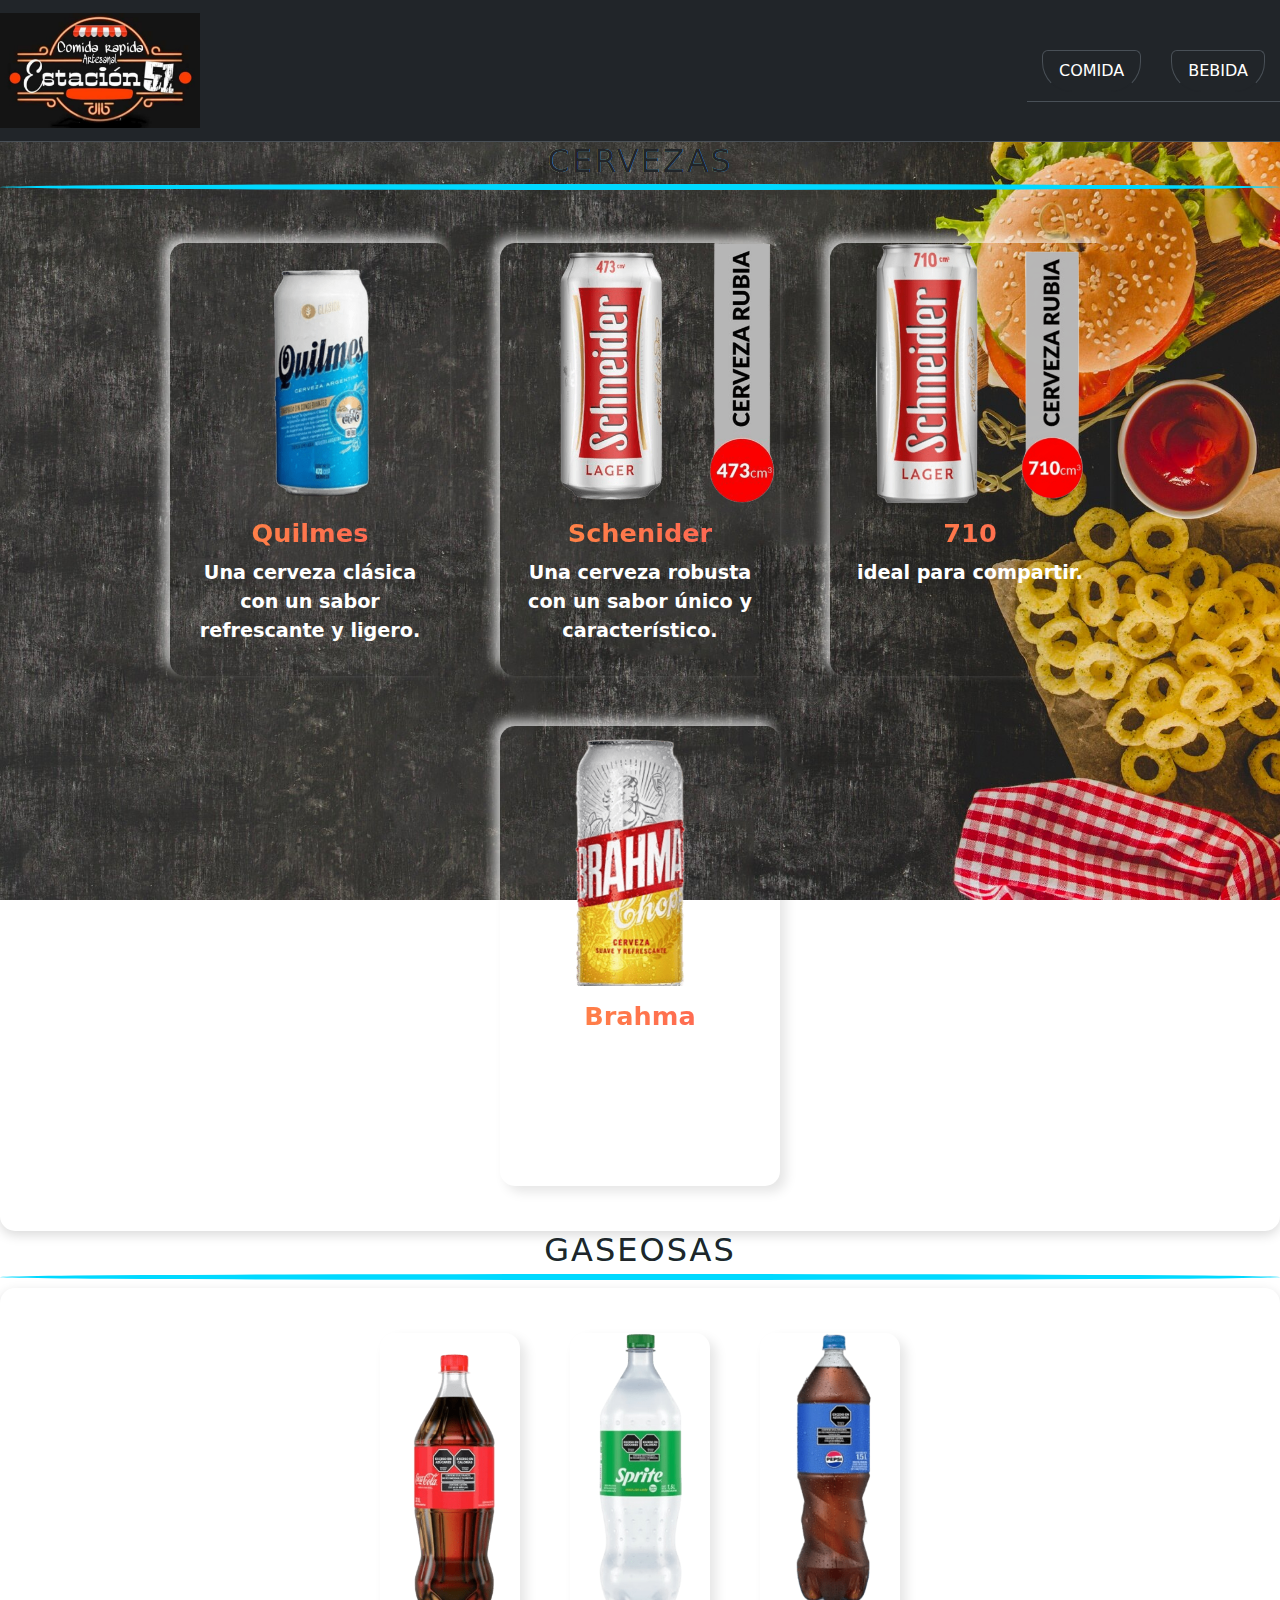
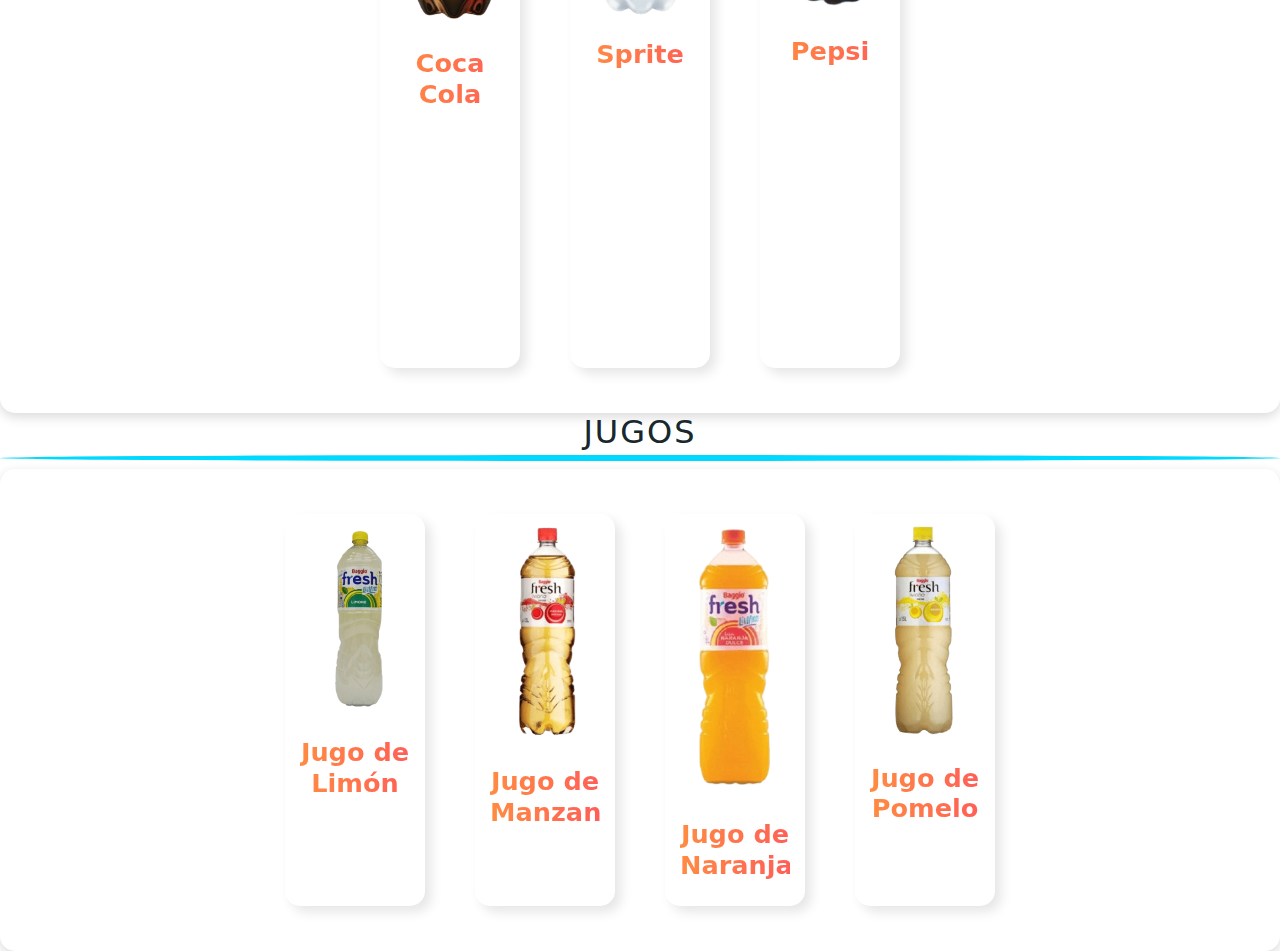
<file: html/bebidas.html>
<!DOCTYPE html>
<html lang="en">

<head>
  <meta charset="UTF-8">
  <meta name="viewport" content="width=device-width, initial-scale=1.0">
  <link rel="stylesheet" href="../css/estilo.css">
  <link href="https://cdn.jsdelivr.net/npm/bootstrap@5.3.3/dist/css/bootstrap.min.css" rel="stylesheet"
    integrity="sha384-QWTKZyjpPEjISv5WaRU9OFeRpok6YctnYmDr5pNlyT2bRjXh0JMhjY6hW+ALEwIH" crossorigin="anonymous">
  <title>Estacion51</title>
</head>

<body>
  <nav class="navbar bg-dark border-bottom border-body" data-bs-theme="dark">
    <a class="navbar-brand" href="#">
      <img src="../imagenes/logo.jpeg" alt="Logo" class="logo" />
    </a>
    <ul class="nav nav-tabs">
      <li class="nav-item">
        <a class="nav-link active" aria-current="page" href="../index.html">Comida</a>
      </li>
      <li class="nav-item">
        <a class="nav-link active" aria-current="page" href="#">Bebida</a>
      </li>
    </ul>
  </nav>

  <h2>Cervezas</h2>
  <section class="card-container">
    <div class="card-burguer">
      <img src="../imagenes/bebidas/quilmes 473.png" alt="Quilmes 473ml">
      <div class="contenedorBurguer">
        <h5 class="hamburguesa">Quilmes</h5>
        <p class="textoBurguer">Una cerveza clásica con un sabor refrescante y ligero.</p>
        <ul class="list-group">
        </ul>
      </div>
    </div>

    <div class="card-burguer">
      <img src="../imagenes/bebidas/schenider 473.png" alt="Schenider 473ml">
      <div class="contenedorBurguer">
        <h5 class="hamburguesa">Schenider</h5>
        <p class="textoBurguer">Una cerveza robusta con un sabor único y característico.</p>
      </div>
    </div>

    <div class="card-burguer">
      <img src="../imagenes/bebidas/710.png" alt="710ml Cerveza">
      <div class="contenedorBurguer">
        <h5 class="hamburguesa">710</h5>
        <p class="textoBurguer">ideal para compartir.</p>
        <ul class="list-group">
        </ul>
      </div>
    </div>

    <div class="card-burguer">
      <img src="../imagenes/bebidas/bhrama.png" alt="Brahma Cerveza">
      <div class="contenedorBurguer">
        <h5 class="hamburguesa">Brahma</h5>
        <p class="textoBurguer">Cerveza ligera y de sabor suave, ideal para disfrutar en cualquier momento.</p>
        <ul class="list-group">
        </ul>
      </div>
    </div>
  </section>

  <section>
    <h2>Gaseosas</h2>
    <section class="card-container">
      <div class="card-gaseosa">
        <img src="../imagenes/gaseosas/cocacola1litro.png" alt="Coca Cola 1 Litro">
        <div class="contenedorBurguer">
          <h5 class="hamburguesa">Coca Cola</h5>
          <ul class="list-group">
            <p class="textoBurguer">1 Litro</p>
            <p class="textoBurguer">1.25 Litro</p>
            <p class="textoBurguer">1.5 Litro</p>
            <p class="textoBurguer">2 Litro</p>
          </ul>
        </div>
      </div>

      <div class="card-gaseosa">
        <img src="../imagenes/gaseosas/sprite1.5.png" alt="Sprite 1.5 Litros">
        <div class="contenedorBurguer">
          <h5 class="hamburguesa">Sprite</h5>
          <ul class="list-group">
            <p class="textoBurguer">1.5 Litros</p>
            <p class="textoBurguer">2 Litros</p>
          </ul>
        </div>
      </div>

      <div class="card-gaseosa">
        <img src="../imagenes/gaseosas/pepsi1.5.png" alt="Pepsi 1.5 Litros">
        <div class="contenedorBurguer">
          <h5 class="hamburguesa">Pepsi</h5>
          <ul class="list-group">
            <p class="textoBurguer">1.5 Litros</p>
            <p class="textoBurguer">2 Litros</p>
          </ul>
        </div>
      </div>
    </section>

    <h2>Jugos</h2>
    <section class="card-container">
      <div class="card-gaseosa">
          <img src="../imagenes/Jugos/limon.png" alt="Jugo de Limón 1 Litro">
          <div class="contenedorBurguer">
              <h5 class="hamburguesa">Jugo de Limón</h5>
          </div>
      </div>
  
      <div class="card-gaseosa">
          <img src="../imagenes/Jugos/manzada.png" alt="Jugo de Manzana 1.5 Litros">
          <div class="contenedorBurguer">
              <h5 class="hamburguesa">Jugo de Manzana</h5>
              </ul>
          </div>
      </div>
  
      <div class="card-gaseosa">
          <img src="../imagenes/Jugos/naranja.png" alt="Jugo de Naranja 1.5 Litros">
          <div class="contenedorBurguer">
              <h5 class="hamburguesa">Jugo de Naranja</h5>
          </div>
      </div>
  
      <div class="card-gaseosa">
          <img src="../imagenes/Jugos/pomelo.png" alt="Jugo de Pomelo 1.5 Litros">
          <div class="contenedorBurguer">
              <h5 class="hamburguesa">Jugo de Pomelo</h5>
          </div>
      </div>
  </section>
  
    </section>

    <script src="https://cdn.jsdelivr.net/npm/bootstrap@5.3.3/dist/js/bootstrap.bundle.min.js"
      integrity="sha384-YvpcrYf0tY3lHB60NNkmXc5s9fDVZLESaAA55NDzOxhy9GkcIdslK1eN7N6jIeHz"
      crossorigin="anonymous"></script>
</body>

</html>
</file>
<file: css/estilo.css>
body {
    background-image: url('../imagenes/fondoo negro.jpeg');
    background-size: cover;
    background-position: center;
    background-attachment: fixed;
    background-repeat: no-repeat;
    overflow-x: hidden;
    height: 100%;
    min-height: 100vh;
    margin: 0;
}

@media (max-width: 768px) {
    body {
        background-attachment: scroll;
    }
}

h2 {
    font-size: 2.5rem;
    font-weight: bold;
    color: #00d9ff;
    text-align: center;
    margin: 20px 0;
    text-transform: uppercase;
    letter-spacing: 2px;
    background: linear-gradient(90deg, #ffffff, #00d9ff);
    -webkit-background-clip: text;
    color: transparent;
    animation: heartbeat 1.5s ease-in-out infinite;
    padding-bottom: 10px;
    position: relative;
}

@keyframes heartbeat {
    0%, 100% {
        transform: scale(1);
        text-shadow: 0 0 10px #00d9ff, 0 0 20px #00d9ff, 0 0 30px #ffffff;
    }
    50% {
        transform: scale(1.1);
        text-shadow: 0 0 15px #ffffff, 0 0 25px #00d9ff, 0 0 35px #00d9ff;
    }
}

h2::after {
    content: "";
    position: absolute;
    left: 0;
    bottom: 0;
    width: 100%;
    height: 6px;
    background: #00d9ff;
    border-radius: 50%;
    animation: wave 2s ease-in-out infinite;
}

@keyframes wave {
    0%, 100% {
        transform: translateX(-100%) scaleX(1);
    }
    50% {
        transform: translateX(0) scaleX(1.2);
    }
}

.card-container {
    display: flex;
    justify-content: center;
    gap: 20px;
    flex-wrap: wrap;
    padding: 30px;
    border-radius: 15px;
    box-shadow: 0 4px 12px rgba(0, 0, 0, 0.15);
}

.card-burguer {
    width: 280px;
    margin: 15px;
    border: none;
    border-radius: 15px;
    background: rgba(255, 255, 255, 0);
    box-shadow: 6px 6px 12px rgba(0, 0, 0, 0.1), -6px -6px 12px rgba(255, 255, 255, 0.7);
    transition: transform 0.4s ease, box-shadow 0.4s ease;
    overflow: hidden;
    display: flex;
    flex-direction: column;
    height: auto;
}

.card-burguer img {
    width: 100%;
    height: 260px;
    object-fit: cover;
    border-top-left-radius: 15px;
    border-top-right-radius: 15px;
}

.contenedorBurguer {
    padding: 15px;
    border-radius: 0 0 15px 15px;
    text-align: center;
    flex-grow: 1;
}

.hamburguesa {
    font-size: 1.6rem;
    font-weight: bold;
    color: #2b2d42;
    margin-bottom: 10px;
    background: linear-gradient(90deg, #ff8c42, #ff5e57);
    -webkit-background-clip: text;
    color: transparent;
}

.textoBurguer {
    font-size: 1.2rem;
    font-weight: bold;
    color: white;
    margin-bottom: 15px;
    padding: 0 10px;
}

.list-group {
    padding-left: 0;
    margin-bottom: 0;
    list-style: none;
}

.list-group-item {
    font-size: 1rem;
    color: #555;
    padding: 10px;
    border: none;
    background-color: transparent;
    margin-bottom: 5px;
    border-radius: 5px;
}

.boton {
    display: none;
}

.navbar-brand .logo {
    width: 200px;
    height: auto;
    margin-right: 10px;
}

.nav-tabs {
    background-color: transparent;
    border-bottom: 2px solid #ff8c42;
    margin-bottom: 20px;
    padding: 10px 0;
    display: flex;
    justify-content: center;
    align-items: center;
    flex-wrap: wrap;
}

.nav-item {
    margin: 0 15px;
}

.nav-link {
    color: #ffffff;
    font-weight: bold;
    font-size: 1.1rem;
    text-transform: uppercase;
    padding: 10px 20px;
    border-radius: 30px;
    transition: all 0.3s ease;
    border: 2px solid transparent;
}

@media (max-width: 768px) {
    .nav-tabs {
        flex-direction: column;
        padding: 20px 0;
    }

    .nav-item {
        margin: 10px 0;
    }

    .nav-link {
        font-size: 1rem;
        padding: 8px 15px;
    }
}

.card-gaseosa {
    width: 140px;
    margin: 15px;
    border: none;
    border-radius: 15px;
    background: rgba(255, 255, 255, 0);
    box-shadow: 6px 6px 12px rgba(0, 0, 0, 0.1), -6px -6px 12px rgba(255, 255, 255, 0.7);
    transition: transform 0.4s ease, box-shadow 0.4s ease;
    overflow: hidden;
    display: flex;
    flex-direction: column;
    height: auto;
}

.navbar .menu-text {
    font-family: 'Schoolbell', sans-serif;
    font-size: 2.2rem;
    color: #ffffff;
    text-shadow: 1px 1px 2px rgba(0, 0, 0, 0.4), -1px -1px 2px rgba(255, 255, 255, 0.3);
    letter-spacing: 4px;
    margin-left: 10px;
}

.navbar .logo {
    width: 200px;
}

@media (max-width: 768px) {
    .navbar {
        display: flex;
        flex-direction: column;
        align-items: center;
        text-align: center;
        background-color: #333;
        padding: 15px;
    }

    .menu-text {
        font-family: 'Schoolbell', sans-serif;
        font-size: 2rem;
        color: #ffffff;
        text-shadow: 1px 1px 2px rgba(0, 0, 0, 0.4), -1px -1px 2px rgba(255, 255, 255, 0.3);
        letter-spacing: 4px;
        margin-bottom: 10px;
    }

    .nav-tabs {
        display: flex;
        flex-direction: column;
        gap: 5px;
    }

    .nav-tabs .nav-link {
        font-size: 1.2rem;
        color: #ffffff;
        background-color: transparent;
    }
}
</file>
